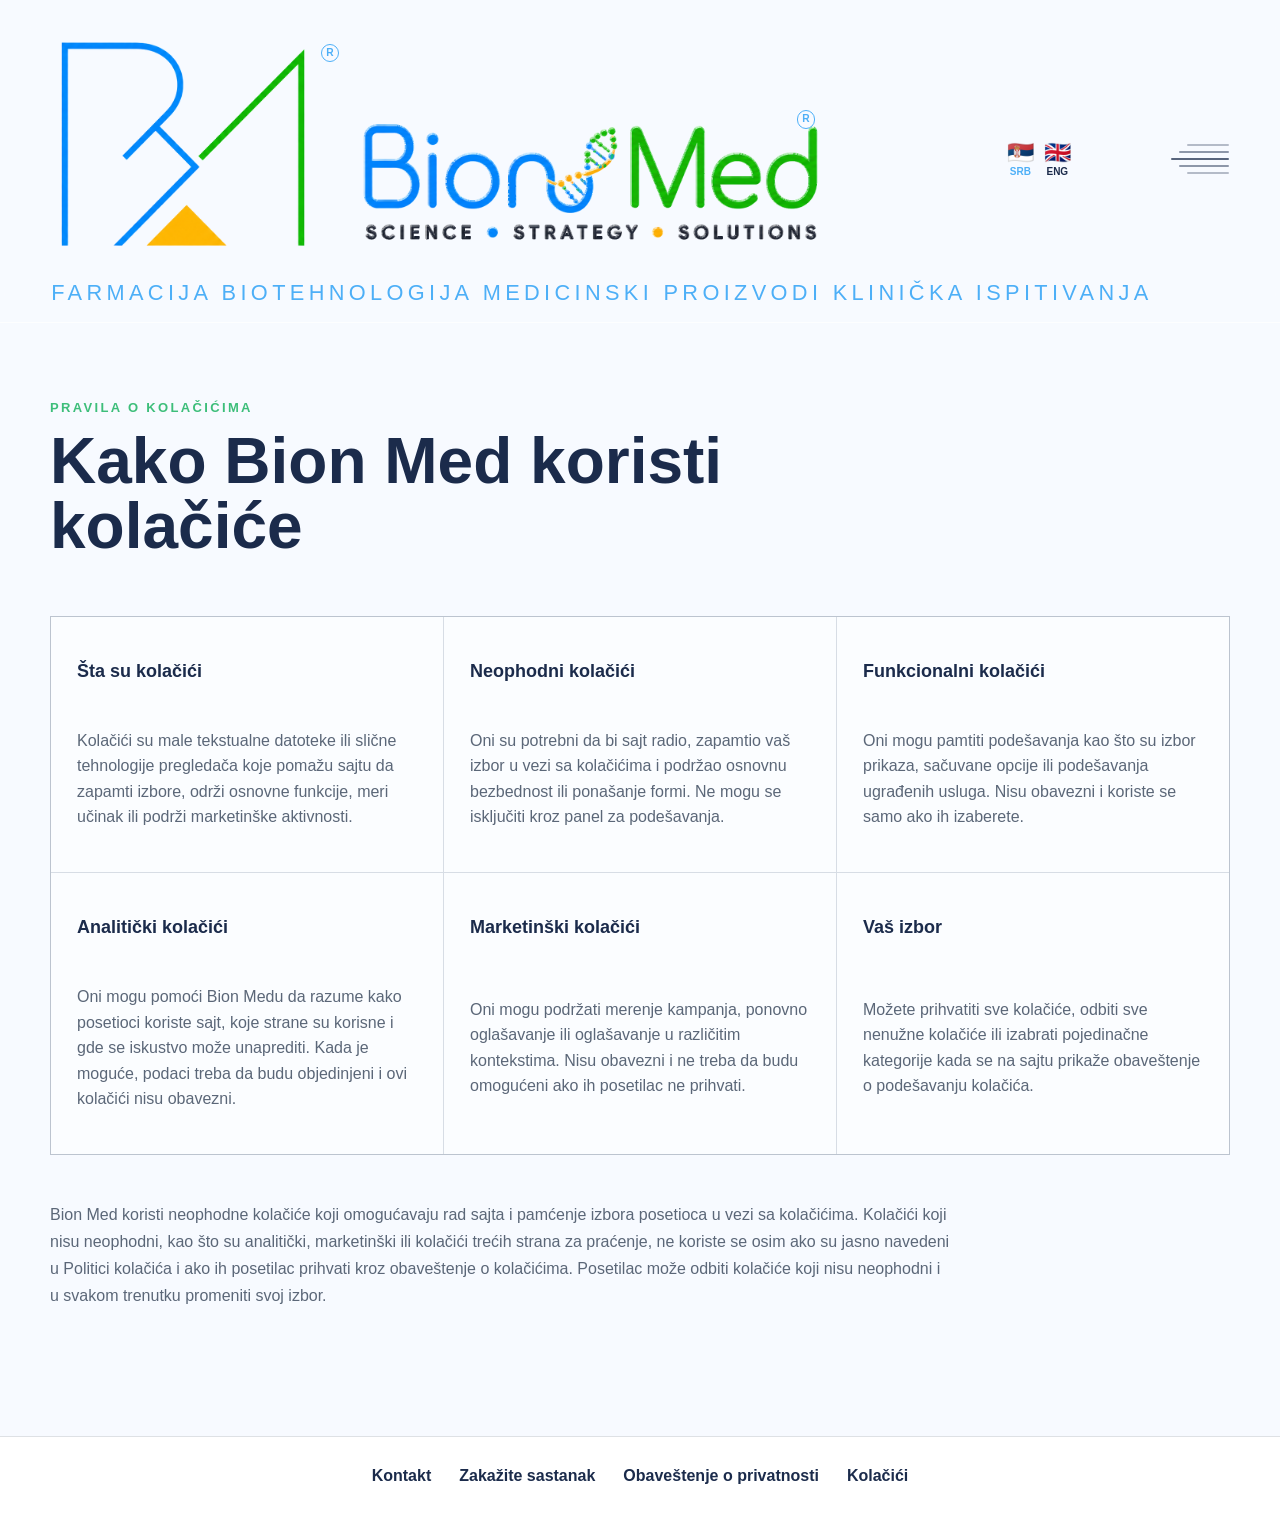
<file: cookies-sr.html>
<!doctype html>
<html lang="sr">
<head>
  <meta charset="utf-8">
  <meta name="viewport" content="width=device-width, initial-scale=1">
  <title>Bion Med | Pravila o kolačićima</title>
  <meta name="description" content="Bion Med pravila o kolačićima i informacije o izboru kolačića.">
  <link rel="stylesheet" href="styles.css?v=mobile-final-20260612">
</head>
<body>
  <header class="site-header" aria-label="Primarna navigacija">
    <div class="brand-center">
      <a class="brand" href="solution-b-sr.html#top" aria-label="Bion Med početna strana">
        <span class="brand-asset brand-asset-mark">
          <img class="brand-mark" src="g3-proposals/bion-med-chatgpt-monogram-grafism-cropped.png" alt="">
          <span class="registered-mark" aria-hidden="true">R</span>
        </span>
        <span class="brand-asset brand-asset-logo">
          <img class="brand-logo" src="g3-proposals/bion-med-chatgpt-logotype-cropped.png" alt="Bion Med">
          <span class="registered-mark" aria-hidden="true">R</span>
        </span>
      </a>
      <p class="brand-sectors">Farmacija Biotehnologija Medicinski proizvodi Klinička ispitivanja</p>
    </div>

    <div class="language-switch" aria-label="Izbor jezika">
      <a class="language-link is-active" href="cookies-sr.html" aria-label="Srpska verzija" aria-current="page">
        <span class="language-flag" aria-hidden="true">🇷🇸</span>
        <span>srb</span>
      </a>
      <a class="language-link" href="cookies.html" aria-label="Engleska verzija">
        <span class="language-flag" aria-hidden="true">🇬🇧</span>
        <span>eng</span>
      </a>
    </div>

    <nav class="side-menu" aria-label="Sekcije sajta">
      <button class="menu-trigger" type="button" aria-label="Otvori meni">
        <span></span>
        <span></span>
        <span></span>
        <span></span>
        <span></span>
      </button>
      <div class="side-panel">
        <a href="solution-b-sr.html#about">O nama</a>
        <a href="solution-b-sr.html#services">Naše usluge</a>
        <a href="solution-b-sr.html#process-automation">Automatizacija procesa</a>
        <a href="solution-b-sr.html#experience">Naše iskustvo</a>
        <a href="solution-b-sr.html#why-choose-us">Zašto izabrati nas</a>
        <a href="solution-b-sr.html#message-inquiries">Kontakt</a>
        <a href="case-studies-sr.html">Studije slučaja</a>
        <a href="news-sr.html">Novosti</a>
      </div>
    </nav>
  </header>

  <main id="top">
    <section class="case-page policy-section">
      <div class="section-heading">
        <p class="section-label">Pravila o kolačićima</p>
        <h1>Kako Bion Med koristi kolačiće</h1>
      </div>
      <div class="policy-grid">
        <article>
          <h3>Šta su kolačići</h3>
          <p>Kolačići su male tekstualne datoteke ili slične tehnologije pregledača koje pomažu sajtu da zapamti izbore, održi osnovne funkcije, meri učinak ili podrži marketinške aktivnosti.</p>
        </article>
        <article>
          <h3>Neophodni kolačići</h3>
          <p>Oni su potrebni da bi sajt radio, zapamtio vaš izbor u vezi sa kolačićima i podržao osnovnu bezbednost ili ponašanje formi. Ne mogu se isključiti kroz panel za podešavanja.</p>
        </article>
        <article>
          <h3>Funkcionalni kolačići</h3>
          <p>Oni mogu pamtiti podešavanja kao što su izbor prikaza, sačuvane opcije ili podešavanja ugrađenih usluga. Nisu obavezni i koriste se samo ako ih izaberete.</p>
        </article>
        <article>
          <h3>Analitički kolačići</h3>
          <p>Oni mogu pomoći Bion Medu da razume kako posetioci koriste sajt, koje strane su korisne i gde se iskustvo može unaprediti. Kada je moguće, podaci treba da budu objedinjeni i ovi kolačići nisu obavezni.</p>
        </article>
        <article>
          <h3>Marketinški kolačići</h3>
          <p>Oni mogu podržati merenje kampanja, ponovno oglašavanje ili oglašavanje u različitim kontekstima. Nisu obavezni i ne treba da budu omogućeni ako ih posetilac ne prihvati.</p>
        </article>
        <article>
          <h3>Vaš izbor</h3>
          <p>Možete prihvatiti sve kolačiće, odbiti sve nenužne kolačiće ili izabrati pojedinačne kategorije kada se na sajtu prikaže obaveštenje o podešavanju kolačića.</p>
        </article>
      </div>
      <div class="policy-note">
        <p>Bion Med koristi neophodne kolačiće koji omogućavaju rad sajta i pamćenje izbora posetioca u vezi sa kolačićima. Kolačići koji nisu neophodni, kao što su analitički, marketinški ili kolačići trećih strana za praćenje, ne koriste se osim ako su jasno navedeni u Politici kolačića i ako ih posetilac prihvati kroz obaveštenje o kolačićima. Posetilac može odbiti kolačiće koji nisu neophodni i u svakom trenutku promeniti svoj izbor.</p>
      </div>
    </section>
  </main>

  <footer class="site-footer">
    <a href="solution-b-sr.html#message-inquiries">Kontakt</a>
    <a href="https://calendar.google.com/calendar/u/0/appointments/schedules/AcZssZ3W9Iv8rAubSwvGtwa5ucIwI_nNhwjz5LhxlbKPDGXNx2U5GC1hXW3__2z9-smpKLWtkaJI_X5J" target="_blank" rel="noopener">Zakažite sastanak</a>
    <a href="privacy-sr.html">Obaveštenje o privatnosti</a>
    <a href="cookies-sr.html" aria-current="page">Kolačići</a>
  </footer>
  <script>
    const siteHeader = document.querySelector('.site-header');

    const updateTopFade = () => {
      const distance = Math.min(Math.max(window.scrollY, 0), 260);
      const fade = 1 - distance / 260;
      siteHeader.style.setProperty('--top-fade', fade.toFixed(3));
      siteHeader.style.setProperty('--top-shift', `${Math.round((1 - fade) * -34)}px`);
      siteHeader.style.setProperty('--top-pointer-events', fade > 0.08 ? 'auto' : 'none');
      siteHeader.style.setProperty('--header-bg-alpha', (0.72 * fade).toFixed(3));
      siteHeader.style.setProperty('--header-border-alpha', (0.72 * fade).toFixed(3));
      siteHeader.style.setProperty('--header-blur', `${Math.round(18 * fade)}px`);
    };

    updateTopFade();
    window.addEventListener('scroll', updateTopFade, { passive: true });
  </script>
</body>
</html>
</file>
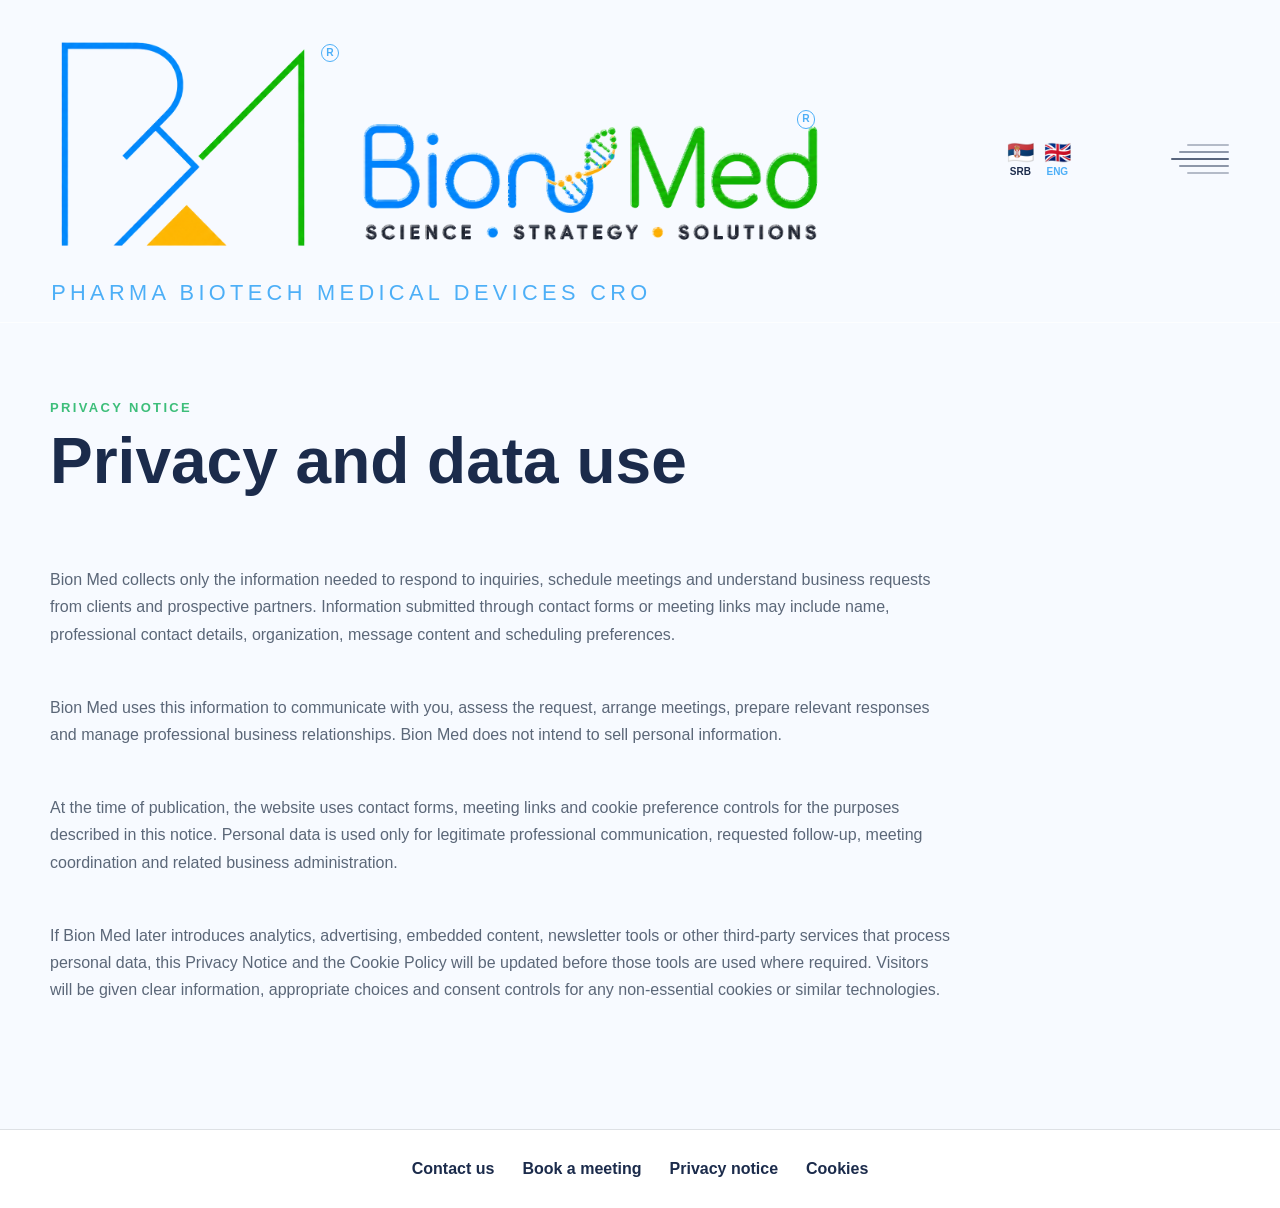
<file: privacy.html>
<!doctype html>
<html lang="en">
<head>
  <meta charset="utf-8">
  <meta name="viewport" content="width=device-width, initial-scale=1">
  <title>Bion Med | Privacy Notice</title>
  <meta name="description" content="Bion Med privacy notice for website visitors, clients and prospective partners.">
  <link rel="stylesheet" href="styles.css?v=mobile-final-20260612">
</head>
<body>
  <header class="site-header" aria-label="Primary">
    <div class="brand-center">
      <a class="brand" href="index.html#top" aria-label="Bion Med home">
        <span class="brand-asset brand-asset-mark">
          <img class="brand-mark" src="g3-proposals/bion-med-chatgpt-monogram-grafism-cropped.png" alt="">
          <span class="registered-mark" aria-hidden="true">R</span>
        </span>
        <span class="brand-asset brand-asset-logo">
          <img class="brand-logo" src="g3-proposals/bion-med-chatgpt-logotype-cropped.png" alt="Bion Med">
          <span class="registered-mark" aria-hidden="true">R</span>
        </span>
      </a>
      <p class="brand-sectors">Pharma Biotech Medical devices CRO</p>
    </div>

    <div class="language-switch" aria-label="Language selection">
      <a class="language-link" href="privacy-sr.html" aria-label="Srpska verzija">
        <span class="language-flag" aria-hidden="true">🇷🇸</span>
        <span>srb</span>
      </a>
      <a class="language-link is-active" href="privacy.html" aria-label="English version" aria-current="page">
        <span class="language-flag" aria-hidden="true">🇬🇧</span>
        <span>eng</span>
      </a>
    </div>

    <nav class="side-menu" aria-label="Site sections">
      <button class="menu-trigger" type="button" aria-label="Open menu">
        <span></span>
        <span></span>
        <span></span>
        <span></span>
        <span></span>
      </button>
      <div class="side-panel">
        <a href="index.html#about">About us</a>
        <a href="index.html#services">Our services</a>
        <a href="index.html#process-automation">Process automation</a>
        <a href="index.html#experience">Our experience</a>
        <a href="index.html#why-choose-us">Why choose us</a>
        <a href="index.html#message-inquiries">Contact us</a>
        <a href="case-studies.html">Case studies</a>
        <a href="news.html">News</a>
      </div>
    </nav>
  </header>

  <main id="top">
    <section class="case-page policy-section">
      <div class="section-heading">
        <p class="section-label">Privacy notice</p>
        <h1>Privacy and data use</h1>
      </div>
      <div class="policy-copy">
        <p>Bion Med collects only the information needed to respond to inquiries, schedule meetings and understand business requests from clients and prospective partners. Information submitted through contact forms or meeting links may include name, professional contact details, organization, message content and scheduling preferences.</p>
        <p>Bion Med uses this information to communicate with you, assess the request, arrange meetings, prepare relevant responses and manage professional business relationships. Bion Med does not intend to sell personal information.</p>
        <p>At the time of publication, the website uses contact forms, meeting links and cookie preference controls for the purposes described in this notice. Personal data is used only for legitimate professional communication, requested follow-up, meeting coordination and related business administration.</p>
        <p>If Bion Med later introduces analytics, advertising, embedded content, newsletter tools or other third-party services that process personal data, this Privacy Notice and the Cookie Policy will be updated before those tools are used where required. Visitors will be given clear information, appropriate choices and consent controls for any non-essential cookies or similar technologies.</p>
      </div>
    </section>
  </main>

  <footer class="site-footer">
    <a href="index.html#message-inquiries">Contact us</a>
    <a href="https://calendar.google.com/calendar/u/0/appointments/schedules/AcZssZ3W9Iv8rAubSwvGtwa5ucIwI_nNhwjz5LhxlbKPDGXNx2U5GC1hXW3__2z9-smpKLWtkaJI_X5J" target="_blank" rel="noopener">Book a meeting</a>
    <a href="privacy.html" aria-current="page">Privacy notice</a>
    <a href="cookies.html">Cookies</a>
  </footer>
  <script>
    const siteHeader = document.querySelector('.site-header');

    const updateTopFade = () => {
      const distance = Math.min(Math.max(window.scrollY, 0), 260);
      const fade = 1 - distance / 260;
      siteHeader.style.setProperty('--top-fade', fade.toFixed(3));
      siteHeader.style.setProperty('--top-shift', `${Math.round((1 - fade) * -34)}px`);
      siteHeader.style.setProperty('--top-pointer-events', fade > 0.08 ? 'auto' : 'none');
      siteHeader.style.setProperty('--header-bg-alpha', (0.72 * fade).toFixed(3));
      siteHeader.style.setProperty('--header-border-alpha', (0.72 * fade).toFixed(3));
      siteHeader.style.setProperty('--header-blur', `${Math.round(18 * fade)}px`);
    };

    updateTopFade();
    window.addEventListener('scroll', updateTopFade, { passive: true });
  </script>
</body>
</html>
</file>
<file: styles.css>
:root {
  --sky: #4daff7;
  --green: #3dbe7a;
  --yellow: #ffd24d;
  --navy: #1b2b4b;
  --gray: #e6ebf1;
  --ink: #1f2d42;
  --muted: #5b6778;
  --paper: #f7faff;
  --white: #ffffff;
  --line: rgba(27, 43, 75, 0.14);
  --shadow: 0 22px 60px rgba(27, 43, 75, 0.14);
}

@media (max-width: 820px) {
  .site-header {
    min-height: 188px !important;
    padding: 12px 14px 18px !important;
    overflow: visible !important;
  }

  .brand-center {
    width: calc(100vw - 28px) !important;
    padding-top: 42px !important;
  }

  .brand {
    width: calc(100vw - 28px) !important;
    max-width: 360px !important;
    gap: 10px !important;
    align-items: flex-end !important;
    justify-content: flex-start !important;
  }

  .brand-mark {
    width: 132px !important;
    height: 132px !important;
    margin: 0 !important;
  }

  .brand-logo {
    width: 178px !important;
    height: 74px !important;
    object-fit: contain !important;
    object-position: left center !important;
  }

  .registered-mark {
    width: 15px !important;
    height: 15px !important;
    font-size: 8px !important;
  }

  .brand-asset-mark .registered-mark {
    top: 0 !important;
    right: -10px !important;
  }

  .brand-asset-logo .registered-mark {
    top: 10px !important;
    right: 4px !important;
  }

  .brand-sectors {
    margin-top: 8px !important;
    max-width: 310px !important;
    font-size: 11px !important;
    letter-spacing: 0.11em !important;
    line-height: 1.35 !important;
  }

  .language-switch {
    position: fixed !important;
    top: 10px !important;
    right: 16px !important;
    z-index: 40 !important;
    margin: 0 !important;
    gap: 8px !important;
  }

  .language-flag {
    font-size: 18px !important;
  }

  .language-link {
    font-size: 9px !important;
  }

  .side-menu {
    position: fixed !important;
    top: 124px !important;
    right: 18px !important;
    z-index: 42 !important;
    padding: 0 !important;
  }

  .menu-trigger {
    width: 46px !important;
    padding: 8px 0 !important;
  }

  .menu-trigger span:nth-child(1),
  .menu-trigger span:nth-child(5) {
    width: 30px !important;
  }

  .menu-trigger span:nth-child(2),
  .menu-trigger span:nth-child(4) {
    width: 38px !important;
  }

  .menu-trigger span:nth-child(3),
  .side-menu:hover .menu-trigger span,
  .side-menu:focus-within .menu-trigger span {
    width: 46px !important;
  }

  .side-panel {
    top: calc(100% + 10px) !important;
    right: 0 !important;
  }

  .hero {
    margin-top: 188px !important;
  }

  .case-page {
    margin-top: 188px !important;
  }
}

* {
  box-sizing: border-box;
}

html {
  scroll-behavior: smooth;
}

body {
  margin: 0;
  color: var(--ink);
  background: var(--paper);
  font-family: Inter, Avenir Next, Arial, sans-serif;
}

a {
  color: inherit;
  text-decoration: none;
}

.site-header {
  position: fixed;
  inset: 0 0 auto;
  z-index: 20;
  display: grid;
  grid-template-columns: auto 1fr auto;
  align-items: center;
  gap: 24px;
  padding: 12px clamp(18px, 4vw, 56px) 16px;
  background: rgba(247, 250, 255, var(--header-bg-alpha, 0.72));
  border-bottom: 1px solid rgba(255, 255, 255, var(--header-border-alpha, 0.72));
  backdrop-filter: blur(var(--header-blur, 18px));
  pointer-events: none;
}

.brand-center {
  grid-column: 1;
  justify-self: start;
  display: grid;
  justify-items: start;
  gap: 4px;
  min-width: 0;
  opacity: var(--top-fade, 1);
  pointer-events: var(--top-pointer-events, auto);
  transform: translateY(var(--top-shift, 0));
  transition: opacity 140ms linear, transform 140ms linear;
}

.brand {
  display: inline-flex;
  align-items: flex-end;
  justify-content: flex-start;
  gap: clamp(26px, 3vw, 46px);
  min-width: 0;
}

.brand-asset {
  position: relative;
  display: inline-grid;
  place-items: center;
}

.registered-mark {
  position: absolute;
  top: 12%;
  right: -24px;
  display: grid;
  place-items: center;
  width: clamp(18px, 1.45vw, 25px);
  height: clamp(18px, 1.45vw, 25px);
  border: 1.6px solid var(--sky);
  border-radius: 999px;
  color: var(--sky);
  background: rgba(247, 250, 255, 0.72);
  font-size: clamp(10px, 0.8vw, 14px);
  font-weight: 800;
  line-height: 1;
}

.brand-asset-logo .registered-mark {
  top: 22px;
  right: 12px;
}

.brand-mark {
  width: 264px;
  height: 264px;
  object-fit: contain;
}

.brand-logo {
  width: clamp(360px, 37vw, 660px);
  height: 188px;
  object-fit: contain;
  object-position: center;
}

.brand-sectors {
  margin: 0;
  color: var(--sky);
  font-size: clamp(17px, 1.7vw, 26px);
  font-weight: 300;
  letter-spacing: 0.2em;
  line-height: 1.2;
  text-align: left;
  text-transform: uppercase;
  white-space: nowrap;
}

.language-switch {
  grid-column: 2;
  justify-self: end;
  display: inline-flex;
  align-items: start;
  gap: 10px;
  margin-right: 76px;
  opacity: var(--top-fade, 1);
  pointer-events: var(--top-pointer-events, auto);
  transform: translateY(var(--top-shift, 0));
  transition: opacity 140ms linear, transform 140ms linear;
}

.language-link {
  display: grid;
  justify-items: center;
  gap: 3px;
  color: var(--navy);
  font-size: 10px;
  font-weight: 800;
  line-height: 1;
  text-decoration: none;
  text-transform: uppercase;
}

.language-link.is-active,
.language-link:hover {
  color: var(--sky);
}

.language-flag {
  font-size: 22px;
  line-height: 1;
}

.side-menu {
  grid-column: 3;
  justify-self: end;
  position: relative;
  padding: 18px 0;
  z-index: 3;
  pointer-events: auto;
}

.menu-trigger {
  display: grid;
  justify-items: end;
  gap: 5px;
  width: 58px;
  padding: 8px 0;
  cursor: pointer;
  border: 0;
  background: transparent;
}

.menu-trigger span {
  height: 2px;
  border-radius: 2px;
  background: var(--navy);
  opacity: 0.9;
  transition: width 160ms ease, opacity 160ms ease, background 160ms ease;
}

.menu-trigger span:nth-child(1) {
  width: 42px;
  opacity: 0.3;
}

.menu-trigger span:nth-child(2) {
  width: 50px;
  opacity: 0.48;
}

.menu-trigger span:nth-child(3) {
  width: 58px;
  opacity: 0.72;
}

.menu-trigger span:nth-child(4) {
  width: 50px;
  opacity: 0.48;
}

.menu-trigger span:nth-child(5) {
  width: 42px;
  opacity: 0.3;
}

.side-menu:hover .menu-trigger span,
.side-menu:focus-within .menu-trigger span {
  width: 58px;
  opacity: 0.95;
  background: var(--sky);
}

.side-panel {
  position: absolute;
  top: 100%;
  right: 0;
  display: grid;
  width: min(82vw, 320px);
  padding: 12px;
  border: 1px solid var(--line);
  border-radius: 8px;
  background: rgba(255, 255, 255, 0.96);
  box-shadow: var(--shadow);
  opacity: 0;
  pointer-events: none;
  transform: translateY(-8px);
  transition: opacity 180ms ease, transform 180ms ease;
}

.side-menu:hover .side-panel,
.side-menu:focus-within .side-panel {
  opacity: 1;
  pointer-events: auto;
  transform: translateY(0);
}

.side-panel a {
  padding: 14px 16px;
  border-radius: 6px;
  color: var(--sky);
  font-weight: 650;
}

.side-panel a:hover {
  color: var(--navy);
  background: rgba(77, 175, 247, 0.14);
}

.side-panel a[aria-current="page"] {
  color: white;
  background: var(--sky);
}

.hero {
  position: relative;
  min-height: 64vh;
  display: grid;
  align-items: center;
  overflow: hidden;
  margin-top: clamp(300px, 23vw, 390px);
  padding: 54px clamp(22px, 6vw, 96px) 64px;
  isolation: isolate;
}

.hero-carousel,
.slide,
.hero-shade {
  position: absolute;
  inset: 0;
}

.hero-carousel {
  z-index: -3;
  background: var(--gray);
}

.slide {
  width: 100%;
  height: 100%;
  object-fit: cover;
  opacity: 0;
  transform: scale(1.05);
  filter: saturate(1.1) contrast(1.02);
  animation: brandSlide 25s infinite;
}

.slide-2 {
  animation-delay: 5s;
}

.slide-3 {
  animation-delay: 10s;
}

.slide-4 {
  animation-delay: 15s;
}

.slide-5 {
  animation-delay: 20s;
}

.hero-shade {
  z-index: -2;
  background:
    linear-gradient(180deg, rgba(247, 250, 255, 0.84) 0%, rgba(247, 250, 255, 0.68) 44%, rgba(247, 250, 255, 0.9) 100%),
    linear-gradient(90deg, rgba(77, 175, 247, 0.18), rgba(255, 255, 255, 0.22) 46%, rgba(61, 190, 122, 0.16));
}

.hero-content {
  display: grid;
  justify-items: center;
  max-width: 980px;
  margin: 0 auto;
  text-align: center;
}

.hero-content-a {
  justify-items: start;
  max-width: 1040px;
  text-align: left;
}

.hero-content-b {
  max-width: 1120px;
}

.hero-headline {
  display: grid;
  justify-items: center;
}

.representative-photos {
  position: relative;
  width: min(1080px, 100%);
  margin: 0 auto clamp(22px, 3vw, 34px);
  overflow: hidden;
  border: 1px solid rgba(255, 255, 255, 0.64);
  border-radius: 8px;
  background: rgba(255, 255, 255, 0.42);
  box-shadow: 0 18px 44px rgba(27, 43, 75, 0.12);
  aspect-ratio: 16 / 9;
}

.photo-track {
  display: flex;
  width: 400%;
  height: 100%;
  animation: photoSequence 20s infinite;
}

.photo-tile {
  display: block;
  flex: 0 0 25%;
  min-width: 0;
  width: 100%;
  height: 100%;
  object-fit: contain;
  filter: saturate(1.04) contrast(1.02);
}

.solution-illustration {
  position: absolute;
  inset: 0;
  z-index: 2;
  pointer-events: none;
}

.solution-illustration::before {
  position: absolute;
  inset: 0;
  content: "";
  background:
    linear-gradient(90deg, rgba(247, 250, 255, 0.54), rgba(247, 250, 255, 0.04) 40%, rgba(27, 43, 75, 0.2)),
    linear-gradient(180deg, rgba(247, 250, 255, 0.08), rgba(247, 250, 255, 0.42));
}

.solution-layer {
  position: absolute;
  right: clamp(22px, 5vw, 82px);
  top: 50%;
  width: min(42%, 420px);
  max-height: 74%;
  overflow: visible;
  opacity: 0;
  filter: drop-shadow(0 18px 28px rgba(27, 43, 75, 0.18));
  transform: translate3d(42px, -50%, 0) scale(0.96);
  animation: solutionSequence 15s infinite;
}

.solution-layer-network {
  animation-delay: 5s;
}

.solution-layer-pathway {
  animation-delay: 10s;
}

.dna-curve,
.dna-rung,
.network-link,
.pathway-arc,
.growth-line,
.solution-tick {
  fill: none;
  stroke-linecap: round;
  stroke-linejoin: round;
}

.dna-curve {
  stroke-width: 9;
}

.dna-curve-a,
.network-link,
.arc-blue,
.growth-line {
  stroke: var(--sky);
}

.dna-curve-b,
.arc-green {
  stroke: var(--green);
}

.dna-rung,
.arc-yellow {
  stroke: var(--yellow);
  stroke-width: 5;
}

.solution-layer circle,
.orbit-dot,
.node {
  fill: rgba(247, 250, 255, 0.88);
  stroke-width: 6;
}

.solution-layer-dna circle,
.node-blue,
.dot-blue {
  stroke: var(--sky);
}

.node-green,
.dot-green {
  stroke: var(--green);
}

.node-yellow,
.dot-yellow {
  stroke: var(--yellow);
}

.network-link {
  stroke-width: 8;
}

.network-link-soft {
  stroke: rgba(61, 190, 122, 0.72);
  stroke-width: 5;
}

.solution-card-shape {
  fill: rgba(247, 250, 255, 0.82);
  stroke: rgba(77, 175, 247, 0.72);
  stroke-width: 3;
}

.solution-tick {
  stroke: var(--green);
  stroke-width: 8;
}

.pathway-arc {
  stroke-width: 10;
}

.growth-line {
  stroke-width: 7;
}

.growth-arrow {
  stroke: var(--green);
}

.mini-bar {
  fill: rgba(247, 250, 255, 0.84);
  stroke-width: 3;
}

.bar-a {
  stroke: var(--yellow);
}

.bar-b {
  stroke: var(--green);
}

.bar-c {
  stroke: var(--sky);
}

.eyebrow,
.section-label {
  margin: 0 0 14px;
  color: var(--green);
  font-size: 13px;
  font-weight: 800;
  letter-spacing: 0.18em;
  text-transform: uppercase;
}

h1,
h2,
h3,
p {
  overflow-wrap: anywhere;
}

h1 {
  margin: 0;
  color: var(--navy);
  line-height: 0.92;
  letter-spacing: 0;
  font-weight: 760;
}

.hero-logotype {
  display: block;
  width: min(540px, 58vw);
  height: auto;
  object-fit: contain;
  object-position: left center;
  filter: drop-shadow(0 22px 38px rgba(27, 43, 75, 0.12));
}

.brand-promise {
  display: flex;
  align-items: center;
  gap: 16px;
  margin: 12px 0 0;
  color: var(--navy);
  font-size: clamp(18px, 2.2vw, 32px);
  font-weight: 520;
  letter-spacing: 0.34em;
  text-transform: uppercase;
}

.brand-promise span {
  display: inline-block;
  width: 12px;
  height: 12px;
  border-radius: 999px;
}

.brand-promise span:nth-child(1) {
  background: var(--sky);
}

.brand-promise span:nth-child(2) {
  background: var(--yellow);
}

.promise-title {
  display: flex;
  align-items: center;
  justify-content: center;
  gap: clamp(10px, 1.4vw, 18px);
  flex-wrap: wrap;
  color: var(--navy);
  font-size: clamp(31px, 4.7vw, 66px);
  line-height: 1.02;
  font-weight: 420;
  letter-spacing: 0.14em;
  text-align: center;
  text-transform: uppercase;
  text-shadow: 0 18px 42px rgba(27, 43, 75, 0.1);
}

.promise-title span {
  display: inline-block;
  width: clamp(10px, 1vw, 16px);
  height: clamp(10px, 1vw, 16px);
  border-radius: 999px;
}

.promise-title span:nth-child(1) {
  background: var(--sky);
}

.promise-title span:nth-child(2) {
  background: var(--yellow);
}

.hero-copy {
  max-width: 840px;
  margin: 22px 0 0;
  color: #2e3d54;
  font-size: clamp(17px, 2vw, 24px);
  line-height: 1.36;
}

.hero-actions {
  display: flex;
  flex-wrap: wrap;
  gap: 12px;
  margin-top: 24px;
}

.button,
.contact-box button {
  display: inline-flex;
  justify-content: center;
  align-items: center;
  min-height: 48px;
  padding: 0 20px;
  border: 1px solid transparent;
  border-radius: 8px;
  font-weight: 800;
  cursor: pointer;
}

.button.primary,
.contact-box button {
  color: white;
  background: var(--navy);
}

.button.secondary {
  color: var(--navy);
  border-color: rgba(27, 43, 75, 0.2);
  background: rgba(255, 255, 255, 0.78);
}

.band {
  width: min(1180px, calc(100% - 44px));
  margin: 0 auto;
  padding: 76px 0;
  border-bottom: 1px solid var(--line);
}

.case-page {
  width: min(1180px, calc(100% - 44px));
  margin: clamp(320px, 24vw, 410px) auto 0;
  padding: 80px 0 110px;
}

.case-page h1 {
  max-width: 820px;
  color: var(--navy);
  font-size: clamp(42px, 5vw, 76px);
  line-height: 1.02;
  font-weight: 620;
}

.title-only-page .section-heading {
  max-width: 980px;
  margin-bottom: 34px;
}

.title-only-page h1 {
  max-width: 980px;
  color: var(--green);
  font-size: clamp(34px, 4.4vw, 62px);
  font-weight: 540;
  letter-spacing: 0.04em;
  text-transform: uppercase;
}

.intro,
.split,
.contact-section {
  display: grid;
  grid-template-columns: minmax(0, 0.9fr) minmax(0, 1.1fr);
  gap: clamp(32px, 7vw, 96px);
  align-items: start;
}

.contact-section {
  position: relative;
  z-index: 6;
}

.band h2 {
  margin: 0;
  color: var(--navy);
  font-size: clamp(31px, 4vw, 54px);
  line-height: 1.02;
  letter-spacing: 0;
}

.band p {
  color: var(--muted);
  font-size: 18px;
  line-height: 1.65;
}

.section-heading {
  max-width: 760px;
  margin-bottom: 30px;
}

.service-grid,
.case-list,
.choice-grid {
  display: grid;
  grid-template-columns: repeat(4, minmax(0, 1fr));
  gap: 16px;
}

.service-grid article,
.case-list article,
.choice-grid article,
.contact-box {
  min-width: 0;
  padding: 24px;
  border: 1px solid var(--line);
  border-radius: 8px;
  background: white;
  box-shadow: 0 12px 34px rgba(27, 43, 75, 0.06);
}

.service-grid h3,
.case-list h3,
.choice-grid h3 {
  margin: 0 0 12px;
  color: var(--navy);
  font-size: 20px;
}

.service-grid p,
.case-list p,
.choice-grid p {
  margin: 0;
  font-size: 15px;
  line-height: 1.55;
}

.case-list p + p {
  margin-top: 14px;
}

.case-list strong {
  color: var(--navy);
  font-weight: 820;
}

.choice-grid {
  grid-template-columns: repeat(4, minmax(0, 1fr));
}

.choice-grid article {
  border-top: 4px solid var(--sky);
  background: linear-gradient(180deg, rgba(255, 255, 255, 0.96), rgba(247, 250, 255, 0.86));
}

.choice-grid article:nth-child(2) {
  border-top-color: var(--green);
}

.choice-grid article:nth-child(3) {
  border-top-color: var(--yellow);
}

.choice-grid article:nth-child(4) {
  border-top-color: var(--navy);
}

.metric-list {
  display: grid;
  gap: 12px;
}

.metric-list div {
  display: grid;
  grid-template-columns: 130px 1fr;
  gap: 18px;
  padding: 18px 0;
  border-bottom: 1px solid var(--line);
}

.metric-list strong {
  color: var(--navy);
}

.metric-list span {
  color: var(--muted);
  line-height: 1.55;
}

.case-list {
  grid-template-columns: repeat(3, minmax(0, 1fr));
}

.case-list span {
  display: inline-flex;
  margin-bottom: 32px;
  color: var(--sky);
  font-weight: 850;
  letter-spacing: 0.12em;
}

.case-list article:nth-child(2) span {
  color: var(--green);
}

.case-list article:nth-child(3) span {
  color: #d3a40d;
}

.contact-box {
  display: grid;
  gap: 14px;
  position: relative;
  z-index: 7;
  pointer-events: auto;
}

.contact-box h2 {
  font-size: clamp(26px, 3vw, 38px);
}

.contact-box label {
  display: grid;
  gap: 7px;
  color: var(--navy);
  font-size: 14px;
  font-weight: 800;
}

.contact-box input,
.contact-box textarea {
  position: relative;
  z-index: 2;
  width: 100%;
  border: 1px solid var(--line);
  border-radius: 8px;
  padding: 13px 14px;
  color: var(--ink);
  background: #fbfdff;
  font: inherit;
  pointer-events: auto;
  -webkit-appearance: none;
  appearance: none;
  user-select: text;
}

.contact-box textarea {
  resize: vertical;
}

.contact-box input:focus,
.contact-box textarea:focus {
  border-color: var(--sky);
  outline: 3px solid rgba(77, 175, 247, 0.22);
}

.policy-section {
  display: grid;
  gap: 26px;
}

.policy-copy,
.policy-note {
  max-width: 900px;
  color: var(--muted);
  font-size: 16px;
  line-height: 1.7;
}

.policy-copy {
  display: grid;
  gap: 14px;
}

.policy-grid {
  display: grid;
  grid-template-columns: repeat(3, minmax(0, 1fr));
  gap: 1px;
  background: var(--line);
  border: 1px solid var(--line);
}

.policy-grid article {
  display: grid;
  gap: 12px;
  min-height: 210px;
  padding: 26px;
  background: #fbfdff;
}

.policy-grid h3 {
  color: var(--navy);
  font-size: 18px;
}

.policy-grid p {
  color: var(--muted);
  line-height: 1.6;
}

.policy-note {
  display: grid;
  gap: 16px;
  padding-top: 4px;
}

.text-action {
  justify-self: start;
  border: 0;
  padding: 0;
  color: var(--sky);
  background: transparent;
  font: inherit;
  font-weight: 850;
  cursor: pointer;
}

.text-action:hover {
  color: var(--green);
}

.site-footer {
  display: flex;
  flex-wrap: wrap;
  justify-content: center;
  gap: 14px 28px;
  padding: 30px clamp(18px, 4vw, 56px);
  color: var(--navy);
  background: white;
  border-top: 1px solid var(--line);
  font-weight: 800;
}

.site-footer a:hover {
  color: var(--green);
}

.cookie-banner {
  position: fixed;
  right: clamp(16px, 3vw, 36px);
  bottom: clamp(16px, 3vw, 36px);
  z-index: 80;
  display: grid;
  grid-template-columns: minmax(0, 1fr) auto;
  gap: 22px;
  width: min(920px, calc(100vw - 32px));
  padding: 22px;
  border: 1px solid rgba(77, 175, 247, 0.22);
  border-radius: 8px;
  background: rgba(255, 255, 255, 0.96);
  box-shadow: 0 22px 58px rgba(27, 43, 75, 0.18);
  backdrop-filter: blur(18px);
}

.cookie-banner[hidden],
.cookie-panel[hidden] {
  display: none;
}

.cookie-banner h2,
.cookie-panel h2 {
  color: var(--navy);
  font-size: clamp(22px, 2vw, 30px);
  letter-spacing: 0;
}

.cookie-banner p:not(.section-label) {
  margin-top: 8px;
  max-width: 620px;
  color: var(--muted);
  line-height: 1.55;
}

.cookie-actions,
.cookie-panel-actions {
  display: flex;
  flex-wrap: wrap;
  align-items: center;
  justify-content: flex-end;
  gap: 10px;
}

.button.ghost {
  border: 1px solid var(--line);
  color: var(--navy);
  background: white;
}

.cookie-panel {
  position: fixed;
  inset: 0;
  z-index: 90;
  display: grid;
  place-items: center;
  padding: 18px;
  background: rgba(27, 43, 75, 0.38);
}

.cookie-panel-card {
  display: grid;
  gap: 22px;
  width: min(760px, 100%);
  max-height: calc(100vh - 36px);
  overflow: auto;
  padding: clamp(22px, 4vw, 34px);
  border-radius: 8px;
  background: #ffffff;
  box-shadow: 0 30px 80px rgba(27, 43, 75, 0.28);
}

.cookie-panel-head {
  display: flex;
  align-items: flex-start;
  justify-content: space-between;
  gap: 18px;
}

.icon-close {
  display: grid;
  place-items: center;
  flex: 0 0 auto;
  width: 38px;
  height: 38px;
  border: 1px solid var(--line);
  border-radius: 999px;
  color: var(--navy);
  background: white;
  font-size: 20px;
  line-height: 1;
  cursor: pointer;
}

.cookie-options {
  display: grid;
  gap: 10px;
}

.cookie-option {
  display: grid;
  grid-template-columns: 1fr auto;
  align-items: center;
  gap: 16px;
  padding: 18px;
  border: 1px solid var(--line);
  border-radius: 8px;
  background: #fbfdff;
}

.cookie-option strong {
  display: block;
  color: var(--navy);
  font-size: 16px;
}

.cookie-option small {
  display: block;
  margin-top: 5px;
  color: var(--muted);
  line-height: 1.45;
}

.cookie-option input {
  width: 24px;
  height: 24px;
  accent-color: var(--sky);
}

.cookie-option.is-required {
  background: #f4f9fd;
}

@keyframes brandSlide {
  0%,
  18% {
    opacity: 1;
    transform: scale(1);
  }
  22%,
  100% {
    opacity: 0;
    transform: scale(1.05);
  }
}

@keyframes photoSequence {
  0%,
  21% {
    transform: translateX(0);
  }
  25%,
  46% {
    transform: translateX(-25%);
  }
  50%,
  71% {
    transform: translateX(-50%);
  }
  75%,
  96% {
    transform: translateX(-75%);
  }
  100% {
    transform: translateX(0);
  }
}

@keyframes solutionSequence {
  0% {
    opacity: 0;
    transform: translate3d(42px, -50%, 0) scale(0.96);
  }
  6%,
  27% {
    opacity: 1;
    transform: translate3d(0, -50%, 0) scale(1);
  }
  33%,
  100% {
    opacity: 0;
    transform: translate3d(-34px, -50%, 0) scale(1.03);
  }
}

@media (max-width: 980px) {
  .site-header {
    grid-template-columns: 1fr auto;
    align-items: start;
  }

  .brand-center {
    grid-column: 1;
    justify-items: start;
  }

  .brand {
    justify-content: flex-start;
  }

  .brand-sectors {
    text-align: left;
    white-space: normal;
  }

  .side-menu {
    grid-column: 2;
  }

  .language-switch {
    grid-column: 2;
    margin-right: 62px;
  }

  .intro,
  .split,
  .contact-section {
    grid-template-columns: 1fr;
  }

  .service-grid,
  .case-list,
  .choice-grid {
    grid-template-columns: repeat(2, minmax(0, 1fr));
  }

  .representative-photos {
    width: min(100%, calc(100vw - 44px));
    aspect-ratio: 16 / 9;
  }

  .solution-layer {
    right: 16px;
    width: min(46%, 330px);
  }

}

@media (max-width: 640px) {
  .site-header {
    min-height: 206px;
    padding: 14px 16px 18px;
    grid-template-columns: 1fr auto;
    align-items: start;
    overflow: visible;
  }

  .brand-center {
    width: calc(100vw - 32px);
    padding-top: 34px;
  }

  .brand-logo {
    width: 122px;
    height: 60px;
  }

  .brand-mark {
    width: 176px;
    height: 176px;
    margin-left: 0;
    margin-right: 0;
  }

  .brand {
    width: min(100%, 318px);
    gap: 12px;
    align-items: flex-end;
    overflow: visible;
  }

  .registered-mark {
    width: 17px;
    height: 17px;
    font-size: 9px;
  }

  .brand-asset-mark .registered-mark {
    top: 5%;
    right: -12px;
  }

  .brand-asset-logo .registered-mark {
    top: 12px;
    right: 4px;
  }

  .brand-sectors {
    margin-top: 6px;
    max-width: 310px;
    font-size: 13px;
    letter-spacing: 0.12em;
  }

  .language-switch {
    position: fixed;
    top: 10px;
    right: 78px;
    z-index: 24;
    margin-right: 0;
    gap: 8px;
  }

  .language-flag {
    font-size: 19px;
  }

  .hero {
    min-height: 70vh;
    margin-top: 206px;
    padding: 38px 20px 46px;
  }

  .hero-content-a {
    justify-items: center;
    text-align: center;
  }

  .hero-logotype {
    width: min(420px, 86vw);
    object-position: center;
  }

  .brand-promise {
    justify-content: center;
    gap: 10px;
    font-size: 15px;
    letter-spacing: 0.14em;
    flex-wrap: wrap;
  }

  .brand-promise span {
    width: 9px;
    height: 9px;
  }

  .promise-title {
    gap: 8px;
    font-size: 23px;
    letter-spacing: 0.06em;
  }

  .representative-photos {
    width: calc(100vw - 40px);
    margin-bottom: 20px;
    aspect-ratio: 16 / 9;
  }

  .promise-title span {
    width: 8px;
    height: 8px;
  }

  .menu-trigger {
    width: 48px;
  }

  .side-menu {
    position: fixed;
    top: 92px;
    right: 18px;
    z-index: 25;
    padding: 0;
  }

  .side-panel {
    top: calc(100% + 10px);
    right: 0;
  }

  .menu-trigger span:nth-child(1),
  .menu-trigger span:nth-child(5) {
    width: 32px;
  }

  .menu-trigger span:nth-child(2),
  .menu-trigger span:nth-child(4) {
    width: 40px;
  }

  .menu-trigger span:nth-child(3),
  .side-menu:hover .menu-trigger span,
  .side-menu:focus-within .menu-trigger span {
    width: 48px;
  }

  .hero-shade {
    background:
      linear-gradient(180deg, rgba(247, 250, 255, 0.86), rgba(247, 250, 255, 0.74)),
      linear-gradient(90deg, rgba(247, 250, 255, 0.88), rgba(247, 250, 255, 0.38));
  }

  .eyebrow,
  .section-label {
    font-size: 11px;
    letter-spacing: 0.12em;
  }

  .hero-actions {
    display: grid;
  }

  .band {
    width: min(100% - 32px, 1180px);
    padding: 54px 0;
  }

  .case-page {
    width: min(100% - 32px, 1180px);
    margin-top: 206px;
    padding: 54px 0 80px;
  }

  .service-grid,
  .case-list,
  .choice-grid,
  .policy-grid {
    grid-template-columns: 1fr;
  }

  .metric-list div {
    grid-template-columns: 1fr;
    gap: 6px;
  }

  .site-footer {
    display: grid;
    justify-items: center;
  }

  .cookie-banner {
    right: 16px;
    bottom: 16px;
    grid-template-columns: 1fr;
  }

  .cookie-actions,
  .cookie-panel-actions {
    justify-content: stretch;
  }

  .cookie-actions .button,
  .cookie-panel-actions .button {
    width: 100%;
    justify-content: center;
  }

  .cookie-option {
    grid-template-columns: 1fr;
  }
}

.dynamic-interactive .service-grid article {
  position: relative;
  overflow: hidden;
}

.dynamic-interactive .service-grid article::before {
  position: absolute;
  top: 0;
  left: 0;
  width: 4px;
  height: 100%;
  content: "";
  background: linear-gradient(180deg, var(--sky), var(--green));
  opacity: 0;
  transition: opacity 180ms ease;
}

.dynamic-interactive .service-grid article.is-open::before,
.dynamic-interactive .service-grid article:hover::before {
  opacity: 1;
}

.module-toggle {
  margin-top: 18px;
  padding: 0;
  border: 0;
  color: var(--sky);
  background: transparent;
  cursor: pointer;
  font: inherit;
  font-size: 13px;
  font-weight: 850;
  letter-spacing: 0.1em;
  text-transform: uppercase;
}

.module-toggle::after {
  display: inline-block;
  margin-left: 8px;
  content: "+";
  transition: transform 180ms ease;
}

.service-grid article.is-open .module-toggle::after,
.case-list article.is-open .module-toggle::after {
  transform: rotate(45deg);
}

.module-detail {
  display: grid;
  grid-template-rows: 0fr;
  opacity: 0;
  transition: grid-template-rows 220ms ease, opacity 220ms ease, margin-top 220ms ease;
}

.module-detail > p,
.module-detail > div {
  overflow: hidden;
  margin: 0;
}

.service-grid article.is-open .module-detail,
.case-list article.is-open .module-detail {
  grid-template-rows: 1fr;
  margin-top: 16px;
  opacity: 1;
}

.case-list .module-detail p + p {
  margin-top: 14px;
}

.experience-timeline {
  position: relative;
}

.experience-timeline::before {
  position: absolute;
  top: 14px;
  bottom: 14px;
  left: 18px;
  width: 2px;
  content: "";
  background: linear-gradient(180deg, var(--sky), var(--green), var(--yellow));
}

.experience-timeline > div {
  position: relative;
  padding-left: 54px;
}

.experience-timeline > div::before {
  position: absolute;
  top: 22px;
  left: 7px;
  display: grid;
  place-items: center;
  width: 24px;
  height: 24px;
  border: 2px solid white;
  border-radius: 999px;
  color: white;
  background: var(--sky);
  box-shadow: 0 10px 24px rgba(27, 43, 75, 0.16);
  content: counter(timeline-step);
  counter-increment: timeline-step;
  font-size: 11px;
  font-weight: 900;
}

.experience-timeline {
  counter-reset: timeline-step;
}

.dynamic-interactive .contact-box select {
  width: 100%;
  min-height: 48px;
  padding: 0 14px;
  border: 1px solid rgba(27, 43, 75, 0.18);
  border-radius: 8px;
  color: var(--ink);
  background: white;
  font: inherit;
}

.dynamic-interactive .contact-box select:focus {
  border-color: var(--sky);
  outline: 3px solid rgba(77, 175, 247, 0.18);
}

.dynamic-combined .contact-section {
  position: relative;
  z-index: 30;
  pointer-events: auto;
}

.dynamic-combined .contact-box {
  position: relative;
  z-index: 31;
  opacity: 1 !important;
  transform: none !important;
  pointer-events: auto;
  isolation: isolate;
}

.dynamic-combined .contact-box label,
.dynamic-combined .contact-box input,
.dynamic-combined .contact-box textarea,
.dynamic-combined .contact-box select,
.dynamic-combined .contact-box button {
  position: relative;
  z-index: 32;
  pointer-events: auto;
}

.dynamic-combined .contact-box input,
.dynamic-combined .contact-box textarea,
.dynamic-combined .contact-box select {
  -webkit-user-select: text;
  user-select: text;
}

.dynamic-interactive .hero-copy::after {
  display: block;
  width: 92px;
  height: 3px;
  margin: 22px auto 0;
  border-radius: 999px;
  content: "";
  background: linear-gradient(90deg, var(--sky), var(--green), var(--yellow));
  animation: focusLine 5s ease-in-out infinite;
}

@keyframes focusLine {
  0%,
  100% {
    transform: scaleX(0.72);
  }

  50% {
    transform: scaleX(1);
  }
}

@media (max-width: 720px) {
  .experience-timeline::before {
    left: 12px;
  }

  .experience-timeline > div {
    padding-left: 44px;
  }

  .experience-timeline > div::before {
    left: 1px;
  }
}

.dynamic-combined .hero-carousel {
  animation: quietBreath 16s ease-in-out infinite;
}

.dynamic-combined .hero-shade {
  background:
    radial-gradient(circle at 82% 34%, rgba(61, 190, 122, 0.18), transparent 30%),
    linear-gradient(180deg, rgba(247, 250, 255, 0.82) 0%, rgba(247, 250, 255, 0.64) 44%, rgba(247, 250, 255, 0.92) 100%),
    linear-gradient(90deg, rgba(77, 175, 247, 0.18), rgba(255, 255, 255, 0.22) 46%, rgba(61, 190, 122, 0.16));
}

.dynamic-combined .representative-photos {
  transform: translateZ(0);
}

.dynamic-combined .representative-photos::after {
  position: absolute;
  inset: 0;
  z-index: 3;
  content: "";
  pointer-events: none;
  background: linear-gradient(100deg, transparent 0%, rgba(255, 255, 255, 0.34) 42%, transparent 62%);
  transform: translateX(-110%);
  animation: lensSweep 9s ease-in-out infinite;
}

.dynamic-proof-strip {
  display: grid;
  grid-template-columns: repeat(4, minmax(0, 1fr));
  gap: 10px;
  width: min(920px, 100%);
  margin-top: 26px;
}

.dynamic-proof-strip span {
  display: grid;
  place-items: center;
  min-height: 46px;
  border: 1px solid rgba(77, 175, 247, 0.22);
  border-radius: 8px;
  color: var(--navy);
  background: rgba(255, 255, 255, 0.58);
  box-shadow: 0 14px 34px rgba(27, 43, 75, 0.08);
  font-size: 13px;
  font-weight: 800;
  letter-spacing: 0.08em;
  text-align: center;
  text-transform: uppercase;
  animation: proofPulse 8s ease-in-out infinite;
}

.dynamic-proof-strip span:nth-child(2) {
  animation-delay: 0.8s;
}

.dynamic-proof-strip span:nth-child(3) {
  animation-delay: 1.6s;
}

.dynamic-proof-strip span:nth-child(4) {
  animation-delay: 2.4s;
}

.has-dynamic-motion .reveal-on-scroll {
  opacity: 0;
  transform: translateY(24px);
  transition: opacity 520ms ease, transform 520ms ease;
}

.has-dynamic-motion .reveal-on-scroll.is-visible {
  opacity: 1;
  transform: translateY(0);
}

.dynamic-combined .service-grid article,
.dynamic-combined .choice-grid article,
.dynamic-combined .metric-list > div,
.dynamic-combined .policy-grid article,
.dynamic-combined .case-list article {
  transition: transform 180ms ease, box-shadow 180ms ease, border-color 180ms ease;
}

.dynamic-combined .service-grid article:hover,
.dynamic-combined .choice-grid article:hover,
.dynamic-combined .metric-list > div:hover,
.dynamic-combined .policy-grid article:hover,
.dynamic-combined .case-list article:hover {
  border-color: rgba(77, 175, 247, 0.36);
  box-shadow: 0 18px 46px rgba(27, 43, 75, 0.1);
  transform: translateY(-4px);
}

.subpage-dynamic .case-page {
  position: relative;
  overflow: hidden;
}

.subpage-dynamic .case-page::before {
  position: absolute;
  top: 0;
  left: 0;
  width: min(420px, 46vw);
  height: 3px;
  border-radius: 999px;
  content: "";
  background: linear-gradient(90deg, var(--sky), var(--green), var(--yellow));
  animation: subpageAccent 7s ease-in-out infinite;
}

.subpage-dynamic .section-heading h1 {
  text-shadow: 0 18px 38px rgba(27, 43, 75, 0.08);
}

@keyframes subpageAccent {
  0%,
  100% {
    opacity: 0.56;
    transform: scaleX(0.74);
    transform-origin: left center;
  }

  50% {
    opacity: 1;
    transform: scaleX(1);
    transform-origin: left center;
  }
}

.side-panel a.is-active-section {
  color: white;
  background: var(--sky);
}

@keyframes quietBreath {
  0%,
  100% {
    transform: scale(1);
  }

  50% {
    transform: scale(1.018);
  }
}

@keyframes lensSweep {
  0%,
  44% {
    transform: translateX(-112%);
  }

  72%,
  100% {
    transform: translateX(112%);
  }
}

@keyframes proofPulse {
  0%,
  100% {
    border-color: rgba(77, 175, 247, 0.22);
  }

  50% {
    border-color: rgba(61, 190, 122, 0.42);
  }
}

@media (max-width: 820px) {
  .dynamic-proof-strip {
    grid-template-columns: repeat(2, minmax(0, 1fr));
  }
}

@media (max-width: 560px) {
  .dynamic-proof-strip {
    grid-template-columns: 1fr;
  }
}

@media (max-width: 820px) {
  html[lang="sr"] .subpage-dynamic .brand-sectors {
    max-width: min(340px, calc(100vw - 32px)) !important;
    font-size: 10px !important;
    letter-spacing: 0.085em !important;
    line-height: 1.28 !important;
  }

  html[lang="sr"] .subpage-dynamic .case-page {
    margin-top: 242px !important;
  }
}

@media (max-width: 420px) {
  html[lang="sr"] .subpage-dynamic .case-page {
    margin-top: 258px !important;
  }
}

@media (prefers-reduced-motion: reduce) {
  .dynamic-combined .hero-carousel,
  .dynamic-combined .representative-photos::after,
  .dynamic-proof-strip span,
  .has-dynamic-motion .reveal-on-scroll {
    animation: none;
    opacity: 1;
    transform: none;
    transition: none;
  }
}
</file>
